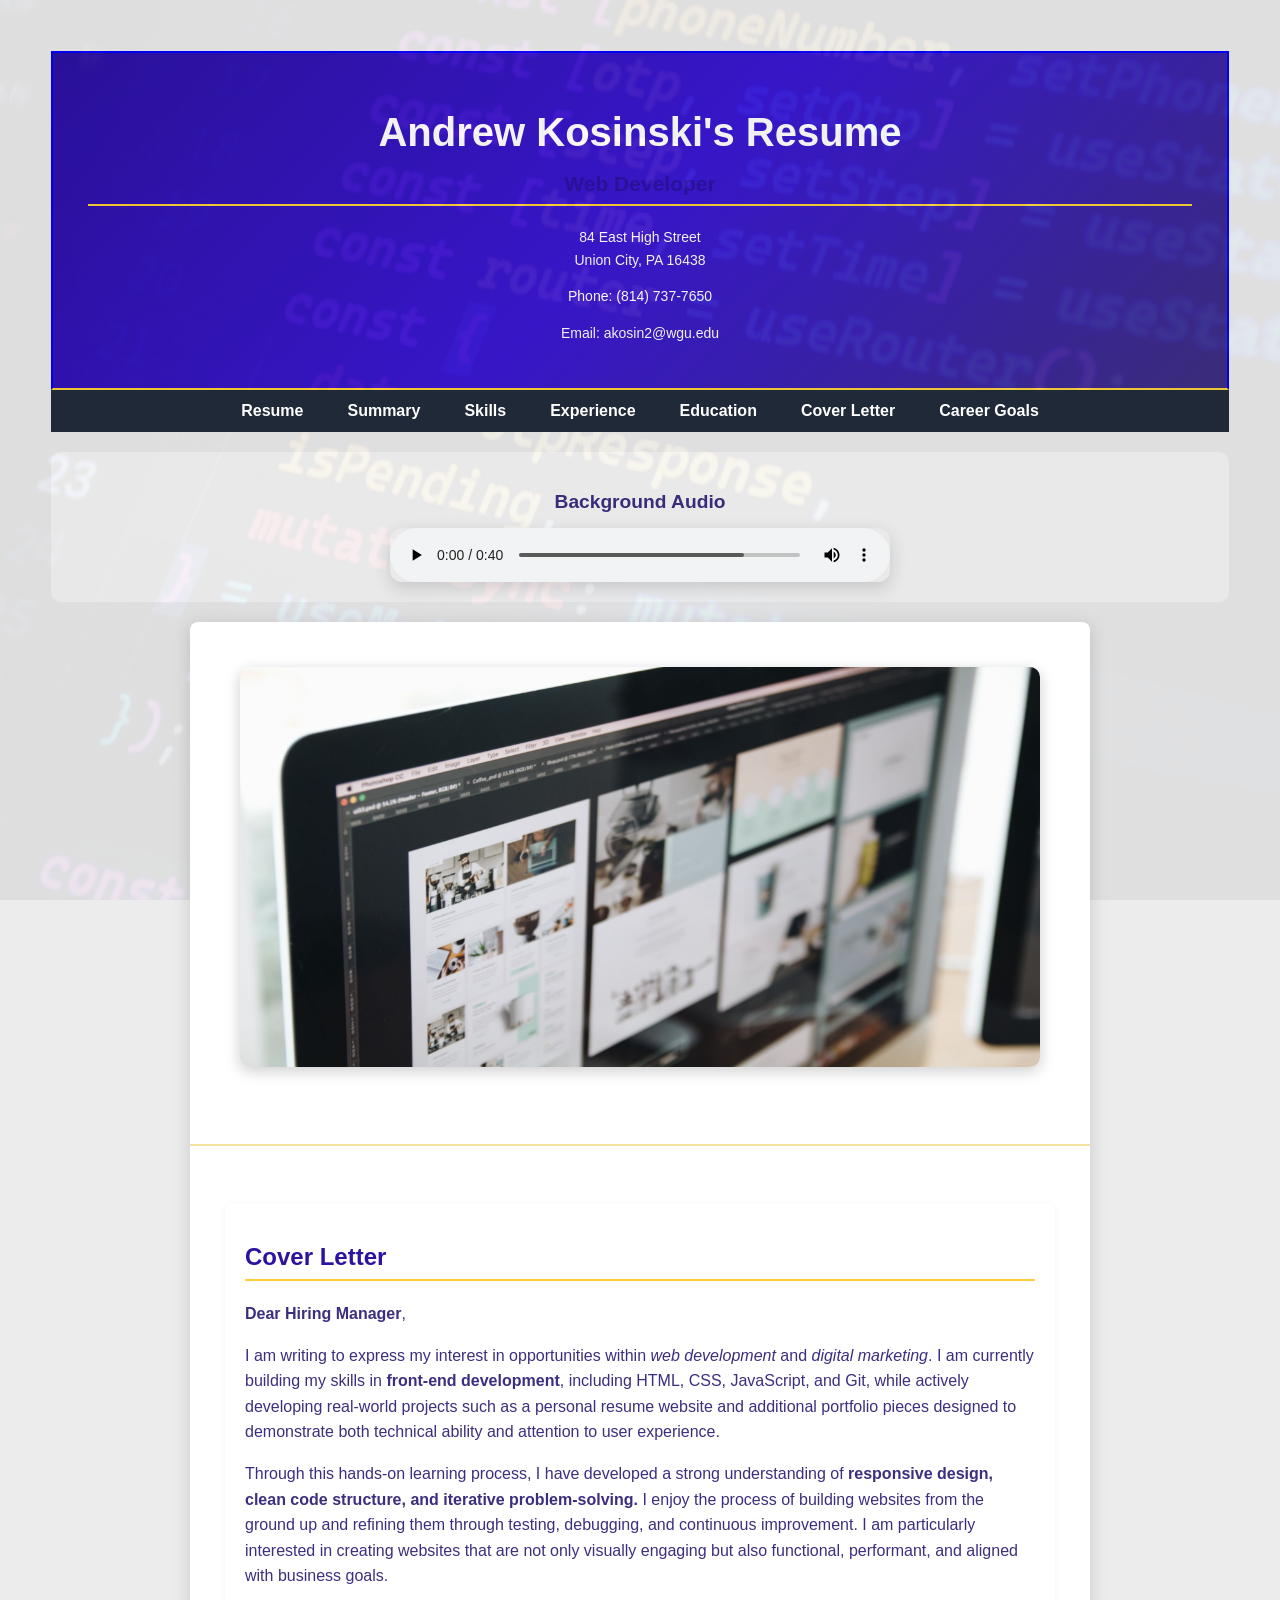
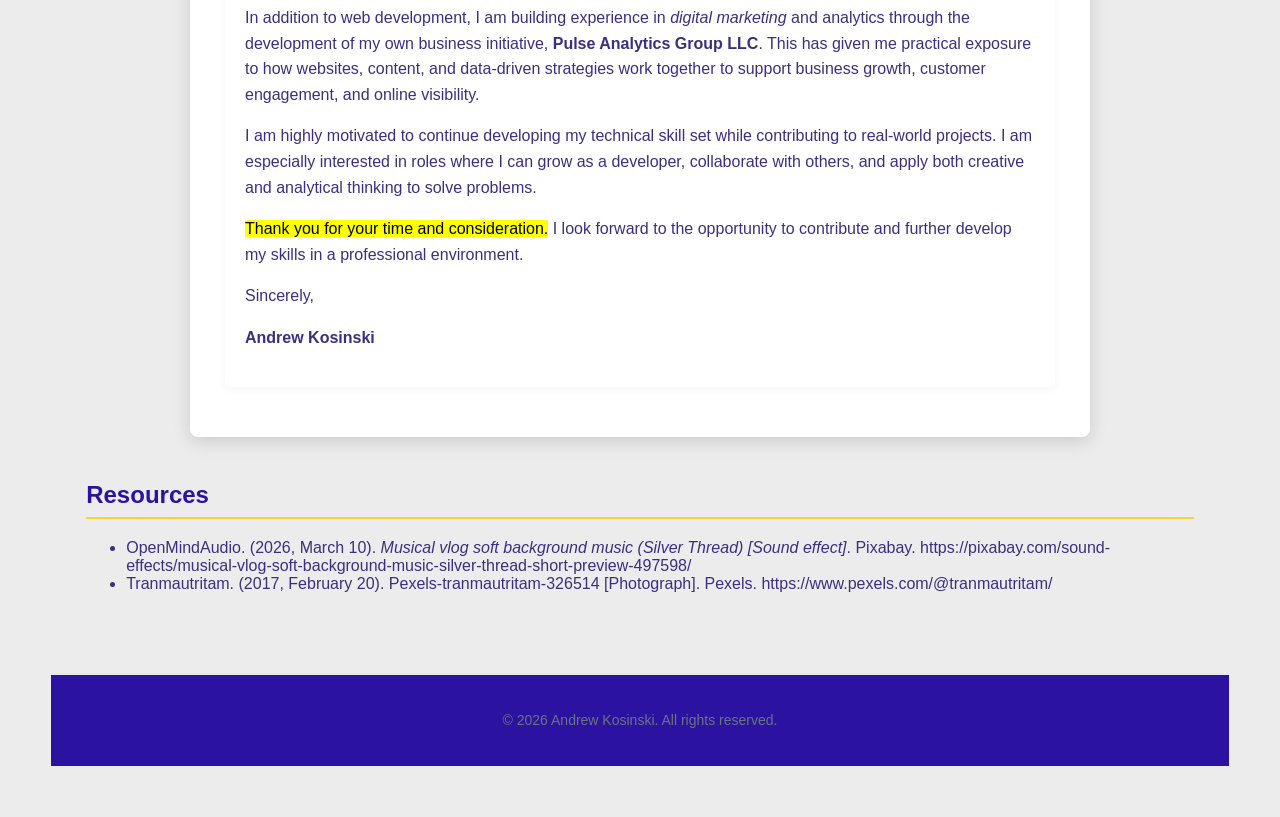
<file: cover-letter.html>
<!DOCTYPE html>
<html lang="en">
<head>
    <meta charset="UTF-8">
    <meta name="viewport" content="width=device-width, initial-scale=1.0">
    <link rel="stylesheet" href="css/style.css">
    <title>Andrew Kosinski - Cover Letter</title>
</head>
<body>
    <header>
        <div class="header-center">
                <h1>Andrew Kosinski's Resume</h1>
                <h2><span>Web Developer</span></h2>
                <p>84 East High Street<br> Union City, PA 16438</p>
                <p>Phone: (814) 737-7650</p>
                <p>Email: akosin2@wgu.edu</p>   
        </div>
    </header>
        <nav class="navbar">
            <ul class="nav-links">
                <li><a href="resume.html">Resume</a></li>
                <li><a href="resume.html#professionalsummary">Summary</a></li>
                <li><a href="resume.html#skills">Skills</a></li>
                <li><a href="resume.html#experience">Experience</a></li>
                <li><a href="resume.html#education">Education</a></li>
                <li><a href="cover-letter.html">Cover Letter</a></li>
                <li><a href="career-goals.html">Career Goals</a></li>
            </ul>
        </nav>

        <section class="audio-section">
            <h3>Background Audio</h3>
                <audio controls loop>
                    <source src="audio/openmindaudio-vlog-soft-background-music-silver-thread-short-preview-497598.mp3" type="audio/mpeg">
                </audio>
        </section>

        <main class="page-container">
            <section class="cover-hero">
                <img src="images\pexels-tranmautritam-326514.jpg" alt="Professional workspace image">
            </section>
            <hr>
            <section>
                <article>
                    <h2>Cover Letter</h2>

                        <p><strong>Dear Hiring Manager</strong>,</p>

                        <p>I am writing to express my interest in opportunities within <em>web development</em> and <em>digital marketing</em>. I am currently building my skills in <strong>front-end development</strong>, including HTML, CSS, JavaScript, and Git, while actively developing real-world projects such as a personal resume website and additional portfolio pieces designed to demonstrate both technical ability and attention to user experience.</p>

                        <p>Through this hands-on learning process, I have developed a strong understanding of <strong>responsive design, clean code structure, and iterative problem-solving.</strong> I enjoy the process of building websites from the ground up and refining them through testing, debugging, and continuous improvement. I am particularly interested in creating websites that are not only visually engaging but also functional, performant, and aligned with business goals.</p>

                        <p>In addition to web development, I am building experience in <em>digital marketing</em> and analytics through the development of my own business initiative, <strong>Pulse Analytics Group LLC</strong>. This has given me practical exposure to how websites, content, and data-driven strategies work together to support business growth, customer engagement, and online visibility.</p>

                        <p>I am highly motivated to continue developing my technical skill set while contributing to real-world projects. I am especially interested in roles where I can grow as a developer, collaborate with others, and apply both creative and analytical thinking to solve problems.</p>

                        <p><mark>Thank you for your time and consideration.</mark> I look forward to the opportunity to contribute and further develop my skills in a professional environment.</p>

                        <p>Sincerely,</p>

                        <p><strong>Andrew Kosinski</strong></p>

                </article>
            </section>
        </main>
            <section class="resources">
                <h2>Resources</h2>

                    <ul>
                        <li>OpenMindAudio. (2026, March 10). <em>Musical vlog soft background music (Silver Thread) [Sound effect]</em>. Pixabay.
                            https://pixabay.com/sound-effects/musical-vlog-soft-background-music-silver-thread-short-preview-497598/
                        </li>
                        <li>Tranmautritam. (2017, February 20). Pexels-tranmautritam-326514 [Photograph]. Pexels. https://www.pexels.com/@tranmautritam/</li>
                        
                    </ul>
            </section>    
    <footer class="site-footer">
        <p>&copy; 2026 Andrew Kosinski. All rights reserved.</p>
    </footer>

</body>
</html>
</file>
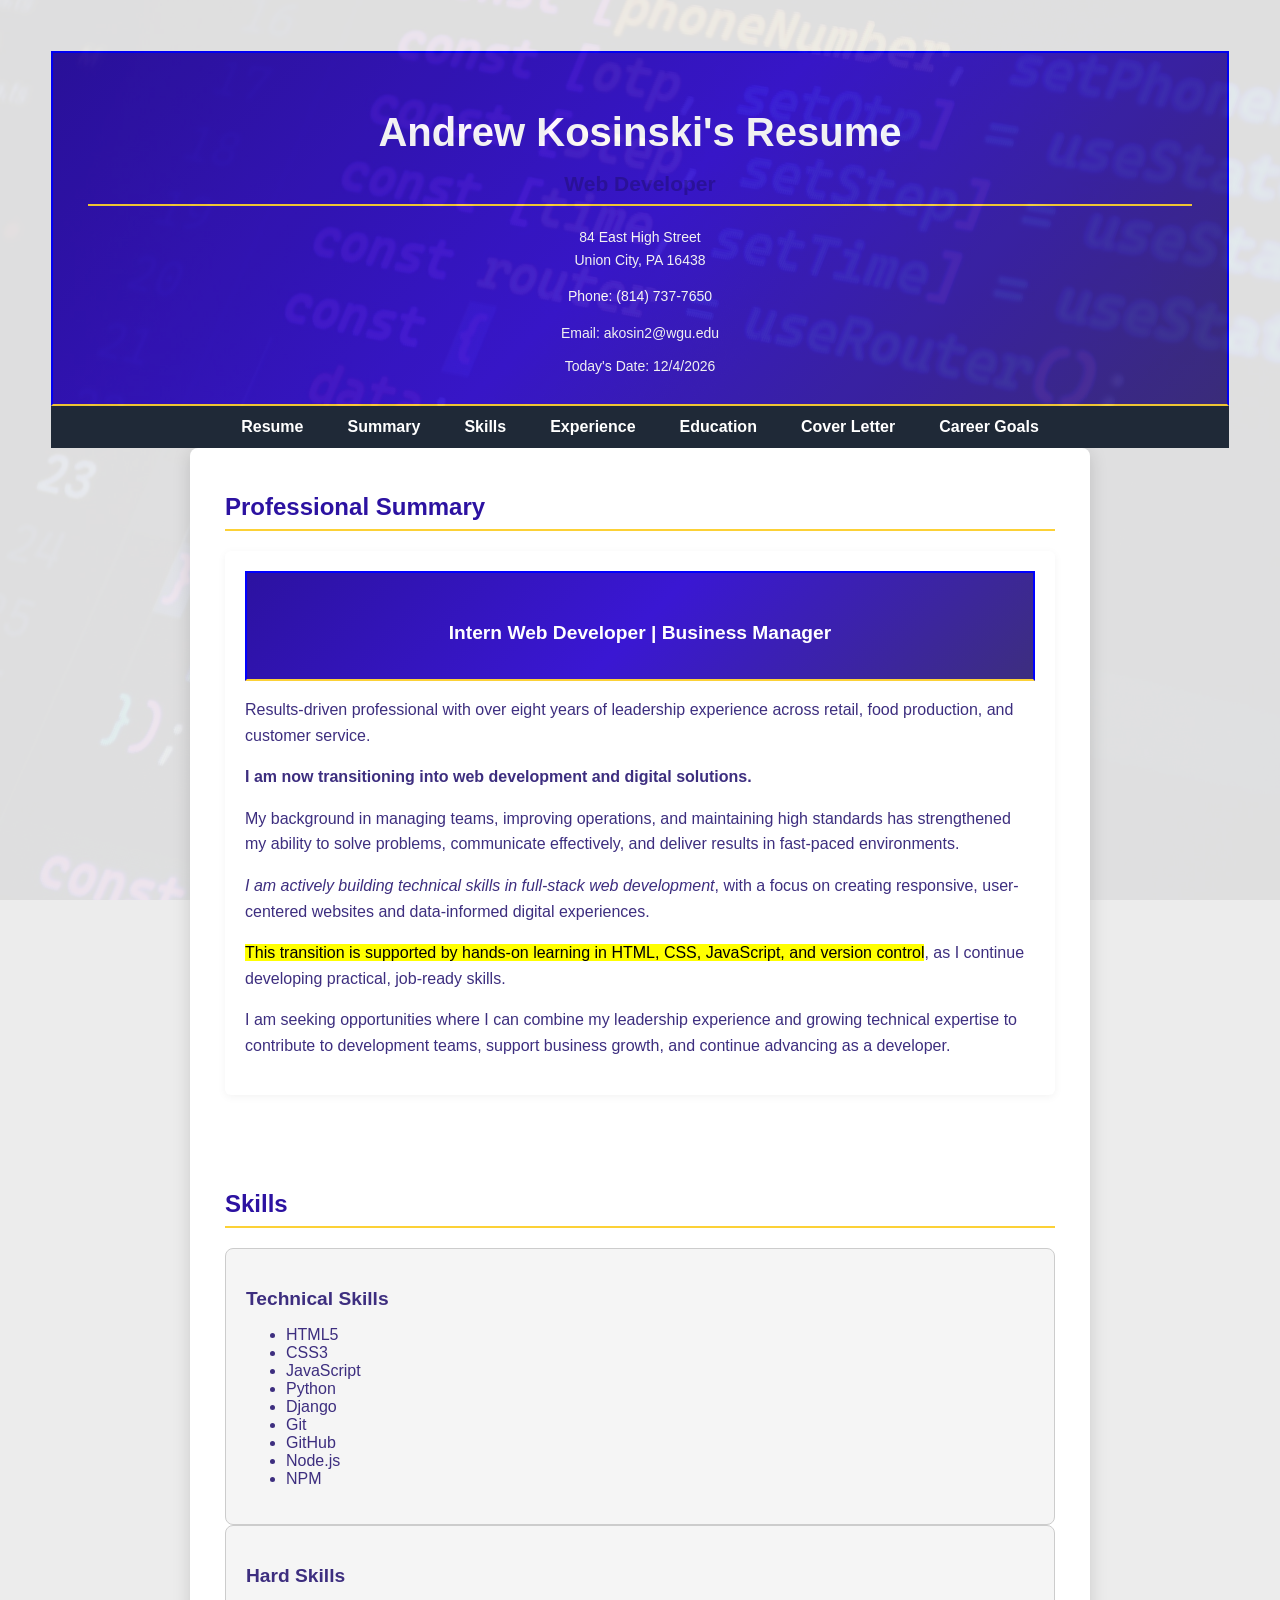
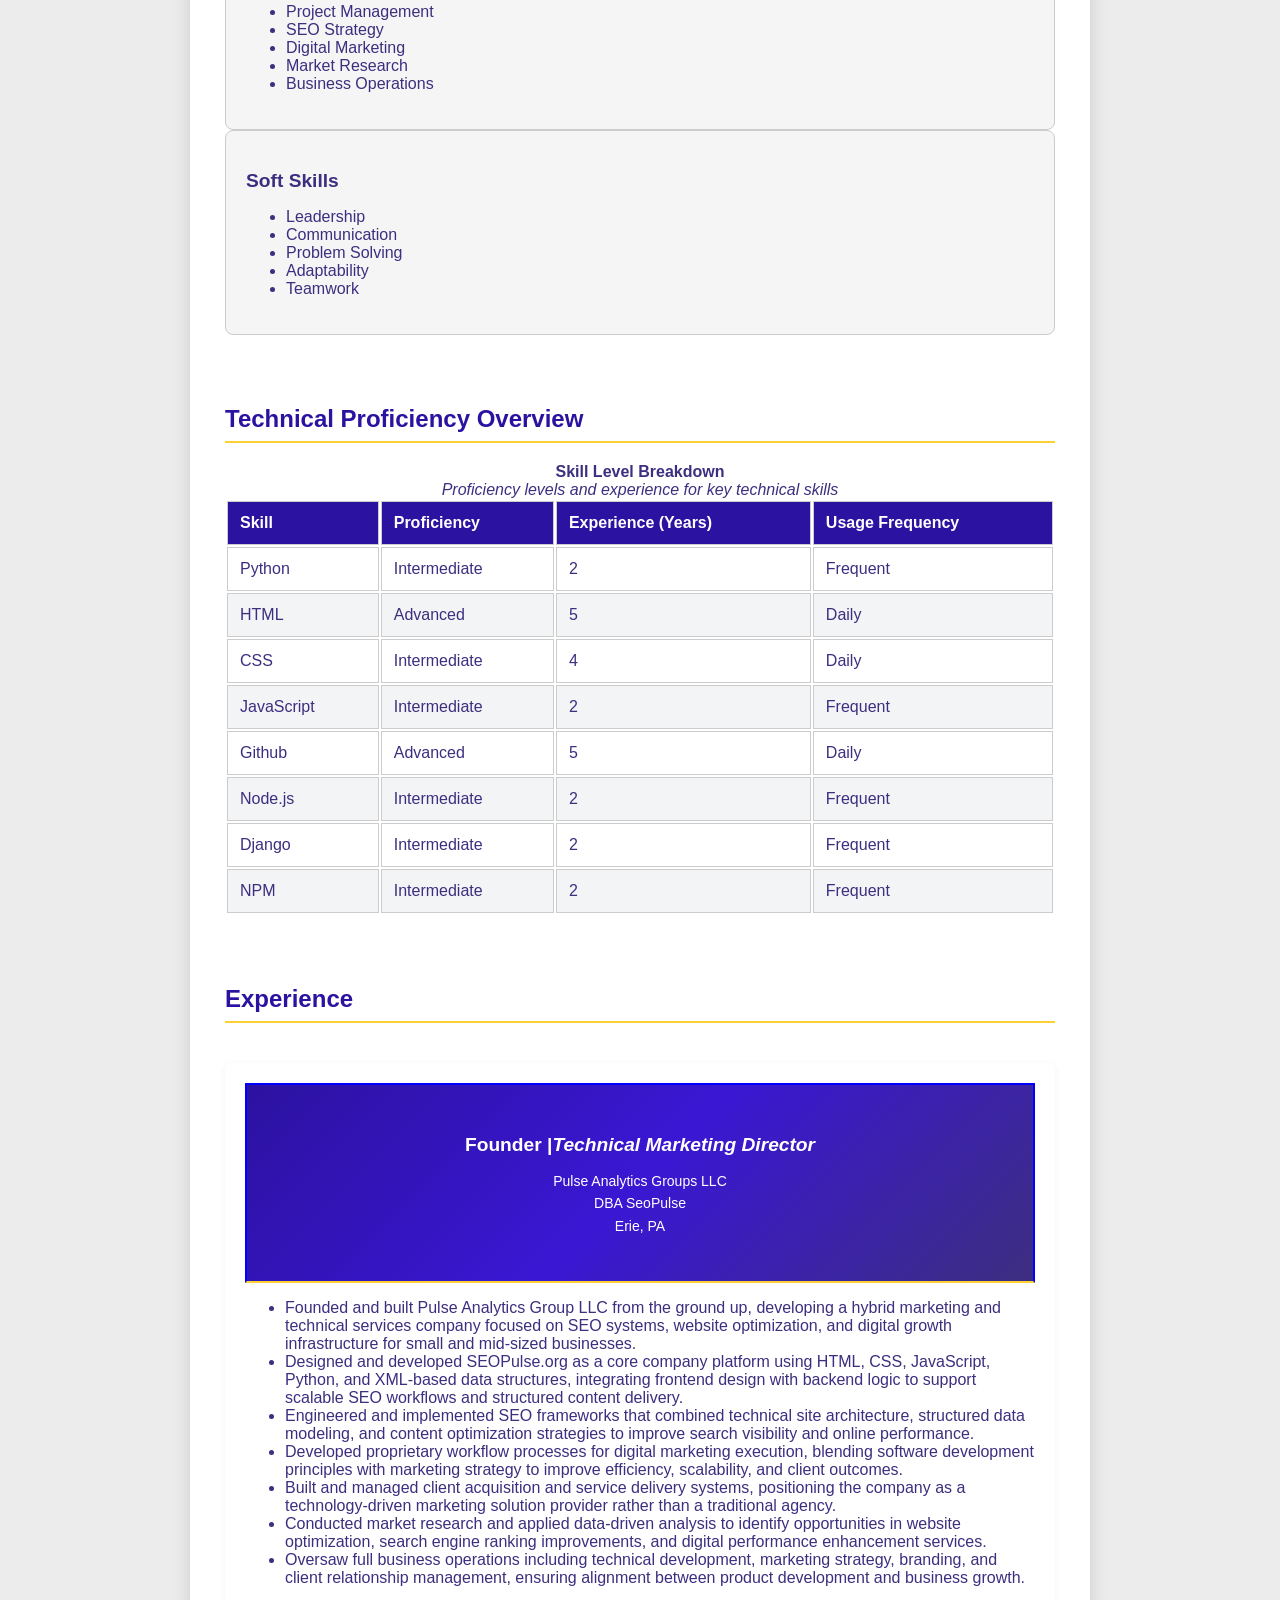
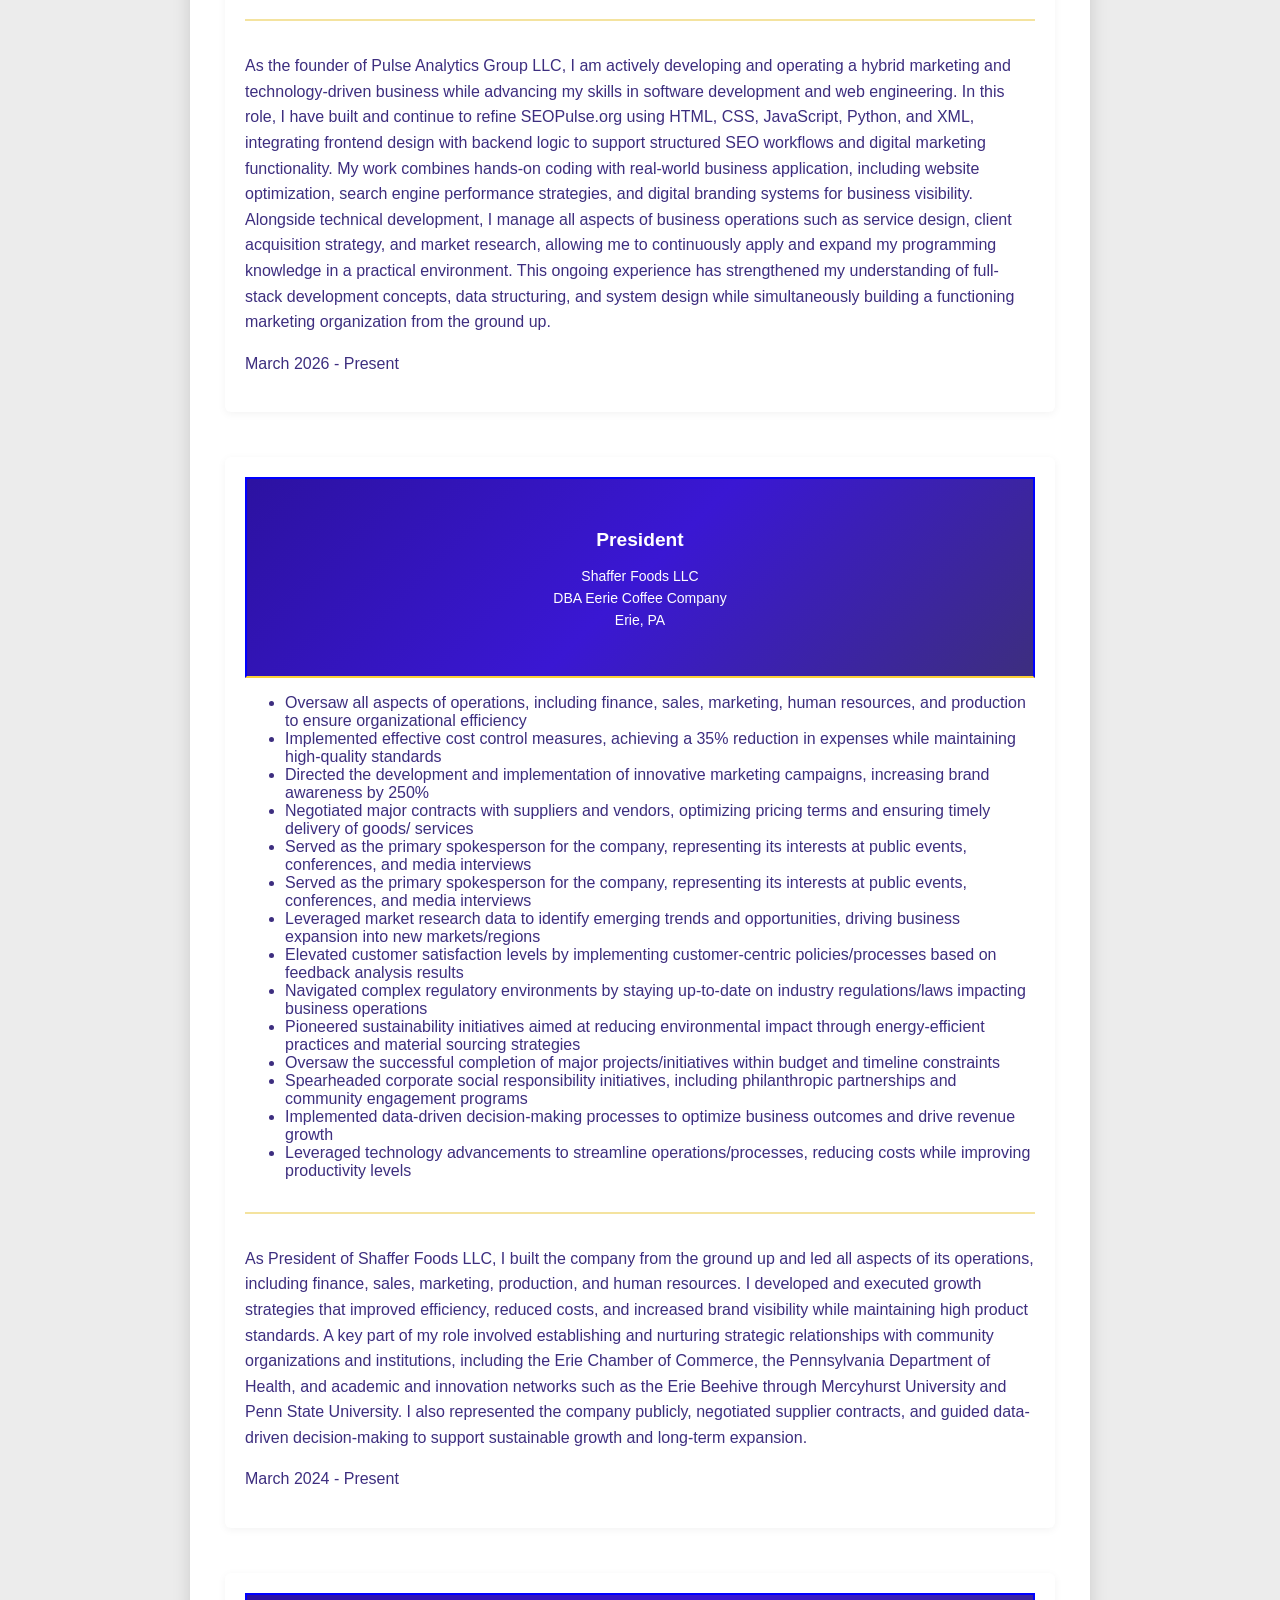
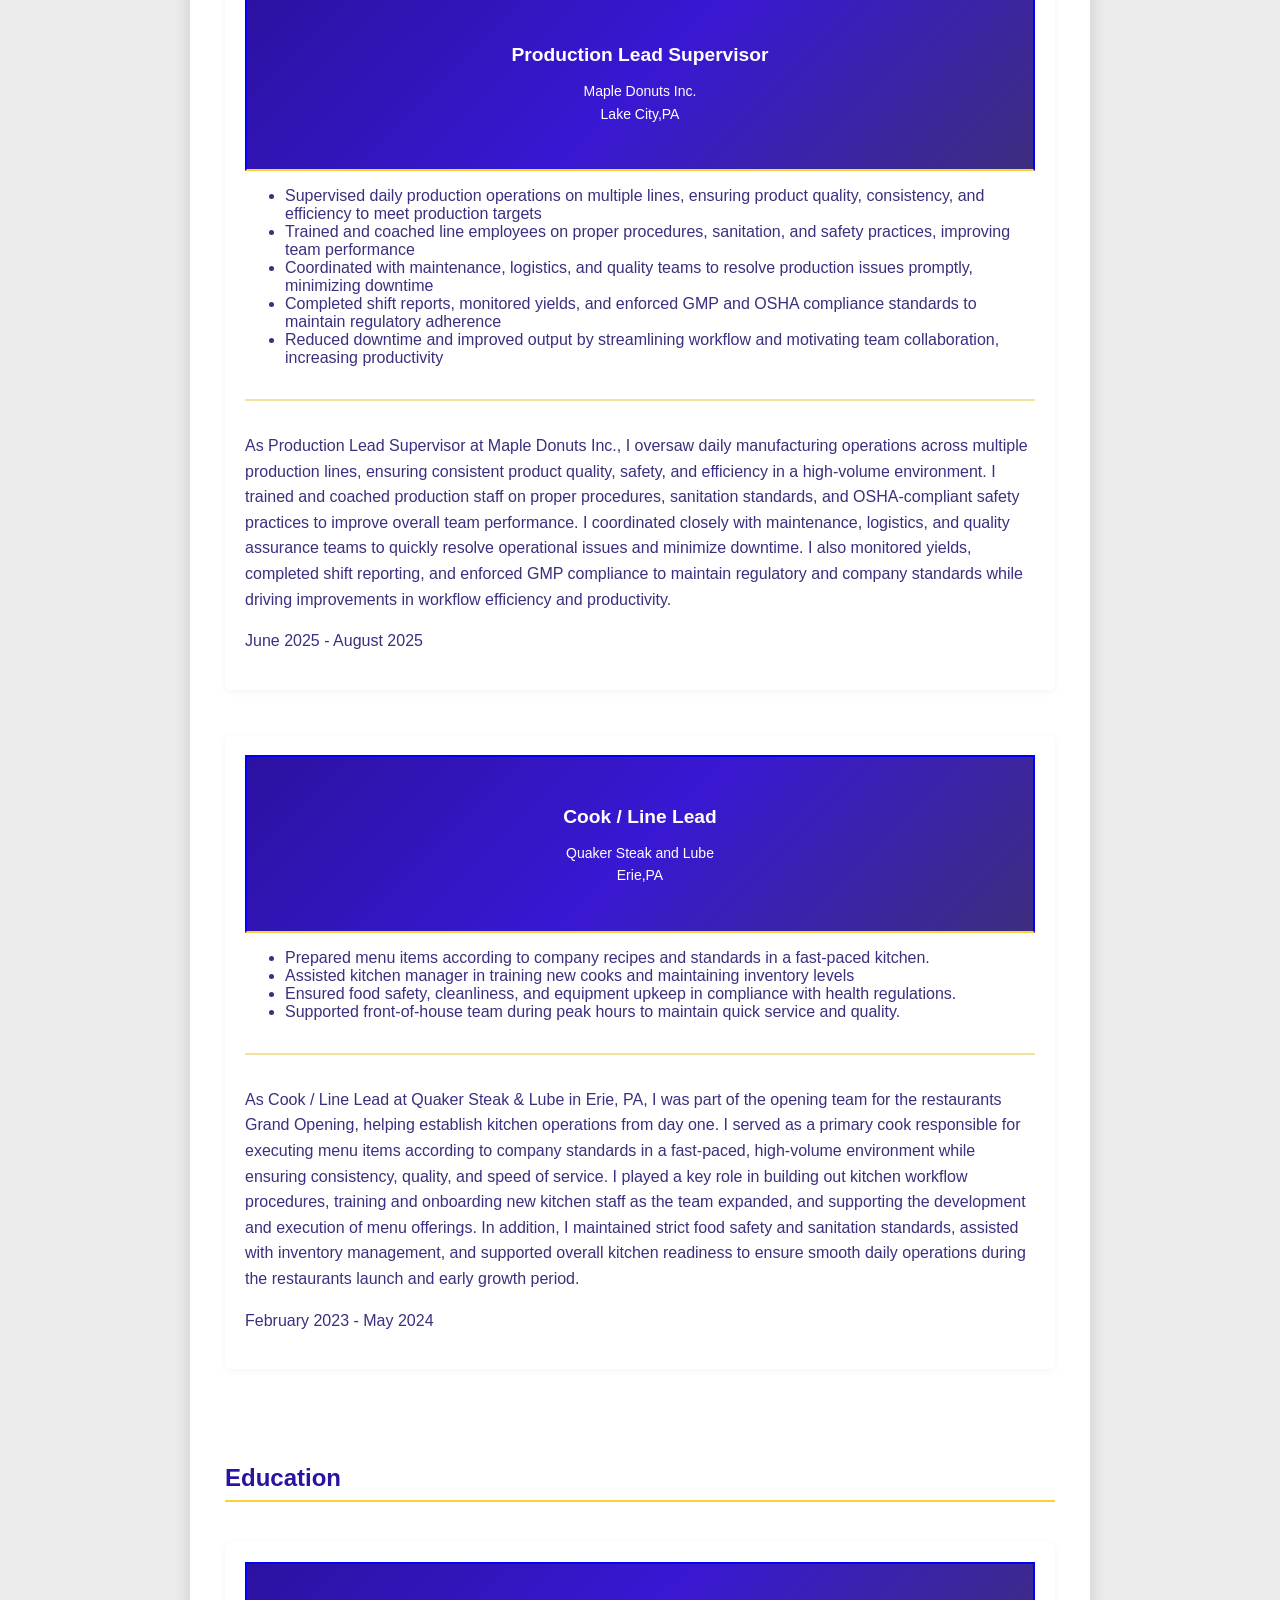
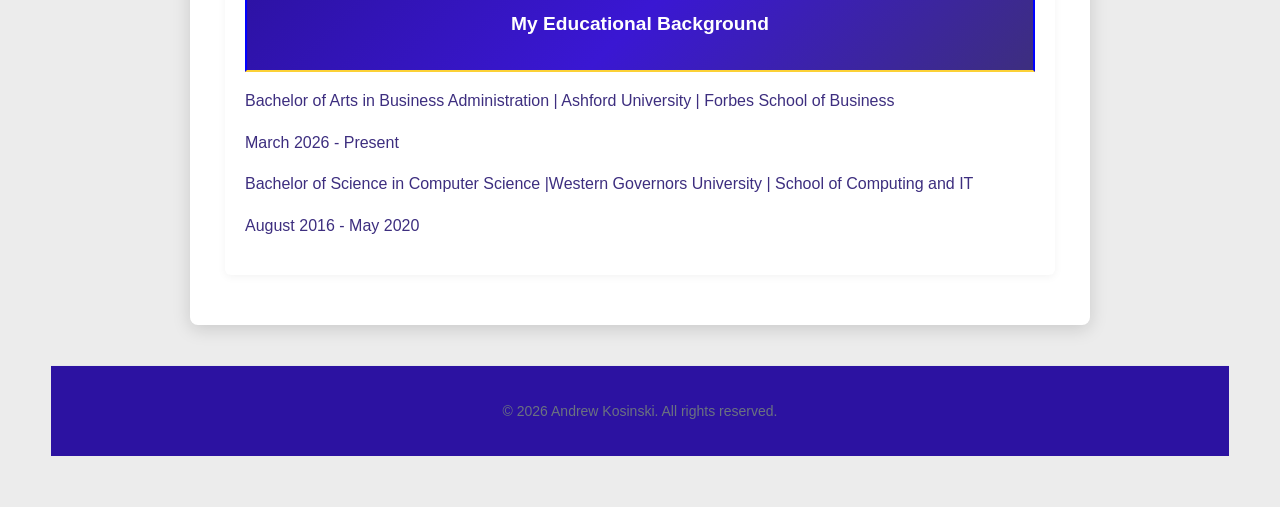
<file: resume.html>
<!DOCTYPE html>
<html lang="en">
<head>
    <meta charset="UTF-8">
    <meta name="viewport" content="width=device-width, initial-scale=1.0">
    <link rel="stylesheet" href="css/style.css">
    <title>Andrew Kosinski - Resume</title>
</head>
<body>

    <header>
                           
        <div class="header-center">
                <h1>Andrew Kosinski's Resume</h1>
                <h2><span>Web Developer</span></h2>
                <p>84 East High Street<br> Union City, PA 16438</p>
                <p>Phone: (814) 737-7650</p>
                <p>Email: akosin2@wgu.edu</p>
                <div id="current-date"></div>   
        </div>
    </header>
    <nav class="navbar">
        <ul class="nav-links">
            <li><a href="resume.html">Resume</a></li>
            <li><a href="#professionalsummary">Summary</a></li>
            <li><a href="#skills">Skills</a></li>
            <li><a href="#experience">Experience</a></li>
            <li><a href="#education">Education</a></li>
            <li><a href="cover-letter.html">Cover Letter</a></li>
            <li><a href="career-goals.html">Career Goals</a></li>
        </ul>
    </nav>
    <main class="page-container">
          
        <section id="professionalsummary">
            <h2>Professional Summary</h2>
            <article>
                <header>
                    <h3>Intern Web Developer | Business Manager</h3>
                </header>
                    <p>Results-driven professional with over eight years of leadership experience across retail, food production, and customer service.</p>
                    <p><strong>I am now transitioning into web development and digital solutions.</strong></p>
                    <p>My background in managing teams, improving operations, and maintaining high standards has strengthened my ability to solve problems, communicate effectively, and deliver results in fast-paced environments.</p>
                    <p><em>I am actively building technical skills in full-stack web development</em>, with a focus on creating responsive, user-centered websites and data-informed digital experiences.</p>
                    <p><mark>This transition is supported by hands-on learning in HTML, CSS, JavaScript, and version control</mark>, as I continue developing practical, job-ready skills.</p>
                    <p>I am seeking opportunities where I can combine my leadership experience and growing technical expertise to contribute to development teams, support business growth, and continue advancing as a developer.</p>
            </article>
        </section>
                    <!--Skills Section includes div class with requied ul-->
        <section id="skills">
            <h2><span>Skills</span></h2>
        <div class="skill-wrapper">
            <div class="skill-category">
                <h3><span>Technical Skills</span></h3>
                    <ul>
                        <li>HTML5</li>
                        <li>CSS3</li>
                        <li>JavaScript</li>
                        <li>Python</li>
                        <li>Django</li>
                        <li>Git</li>
                        <li>GitHub</li>
                        <li>Node.js</li>
                        <li>NPM</li>
                    </ul>
        </div>
        <div class="skill-category">
            <h3><span>Hard Skills</span></h3>
            <ul>
                <li>Project Management</li>
                <li>SEO Strategy</li>
                <li>Digital Marketing</li>
                <li>Market Research</li>
                <li>Business Operations</li>
            </ul>
        </div>
        <div class="skill-category">
            <h3><span>Soft Skills</span></h3>
            <ul>
                <li>Leadership</li>
                <li>Communication</li>
                <li>Problem Solving</li>
                <li>Adaptability</li>
                <li>Teamwork</li>
            </ul>
        </div>
        </div>
        </section>  
        
        <section id="skillstable">
            <h2>Technical Proficiency Overview</h2>
             <table class="skills-table">
                <caption>
                    <strong>Skill Level Breakdown</strong><br>
                    <em>Proficiency levels and experience for key technical skills</em>
                </caption>
                <thead>
                    <tr>
                        <th>Skill</th>
                        <th>Proficiency</th>
                        <th>Experience (Years)</th>
                        <th>Usage Frequency</th>
                    </tr>
                </thead>                
                <tbody>
                 <tr>
                    <td class="cell">Python</td>
                    <td class="cell">Intermediate</td>
                    <td class="cell">2</td>
                    <td class="cell">Frequent</td>
                </tr>
                <tr>
                    <td class="cell">HTML</td>
                    <td class="cell">Advanced</td>
                    <td class="cell">5</td>
                    <td class="cell">Daily</td>
                </tr>
                <tr>
                    <td class="cell">CSS</td>
                    <td class="cell">Intermediate</td>
                    <td class="cell">4</td>
                    <td class="cell">Daily</td>
                </tr>
                <tr>
                    <td class="cell">JavaScript</td>
                    <td class="cell">Intermediate</td>
                    <td class="cell">2</td>
                    <td class="cell">Frequent</td>
                </tr>
                <tr>
                    <td class="cell">Github</td>
                    <td class="cell">Advanced</td>
                    <td class="cell">5</td>
                    <td class="cell">Daily</td>
                </tr>
                <tr>
                    <td class="cell">Node.js</td>
                    <td class="cell">Intermediate</td>
                    <td class="cell">2</td>   
                    <td class="cell">Frequent</td>
                </tr>
                <tr>
                    <td class="cell">Django</td>
                    <td class="cell">Intermediate</td>
                    <td class="cell">2</td>
                    <td class="cell">Frequent</td>
                </tr>
                <tr>
                    <td class="cell">NPM</td>
                    <td class="cell">Intermediate</td>
                    <td class="cell">2</td>
                    <td class="cell">Frequent</td>
                </tr>
                </table>
        </section>
                    <!-- Expereince and Education sections are placeholders for now. I will fill them in with actual content later. I just wanted to get the structure of the resume in place first. -->
        <section id="experience">
            <h2>Experience</h2>
            <article>
                <header>
                    <h3>Founder |<em>Technical Marketing Director</em></h3>
                    <p>Pulse Analytics Groups LLC<br>DBA SeoPulse<br>Erie, PA</p>
                </header>
                    <ul>
                        <li>Founded and built Pulse Analytics Group LLC from the ground up, developing a hybrid marketing and technical services company focused on SEO systems, website optimization, and digital growth infrastructure for small and mid-sized businesses.</li>
                        <li>Designed and developed SEOPulse.org as a core company platform using HTML, CSS, JavaScript, Python, and XML-based data structures, integrating frontend design with backend logic to support scalable SEO workflows and structured content delivery.</li>
                        <li>Engineered and implemented SEO frameworks that combined technical site architecture, structured data modeling, and content optimization strategies to improve search visibility and online performance.</li>
                        <li>Developed proprietary workflow processes for digital marketing execution, blending software development principles with marketing strategy to improve efficiency, scalability, and client outcomes.</li>
                        <li>Built and managed client acquisition and service delivery systems, positioning the company as a technology-driven marketing solution provider rather than a traditional agency.</li>
                        <li>Conducted market research and applied data-driven analysis to identify opportunities in website optimization, search engine ranking improvements, and digital performance enhancement services.</li>
                        <li>Oversaw full business operations including technical development, marketing strategy, branding, and client relationship management, ensuring alignment between product development and business growth.</li>
                    </ul>
                    <hr>
                <p>As the founder of Pulse Analytics Group LLC, I am actively developing and operating a hybrid marketing and technology-driven business while advancing my skills in software development and web engineering. In this role, I have built and continue to refine SEOPulse.org using HTML, CSS, JavaScript, Python, and XML, integrating frontend design with backend logic to support structured SEO workflows and digital marketing functionality. My work combines hands-on coding with real-world business application, including website optimization, search engine performance strategies, and digital branding systems for business visibility. Alongside technical development, I manage all aspects of business operations such as service design, client acquisition strategy, and market research, allowing me to continuously apply and expand my programming knowledge in a practical environment. This ongoing experience has strengthened my understanding of full-stack development concepts, data structuring, and system design while simultaneously building a functioning marketing organization from the ground up.</p>
                <p class="date">March 2026 - Present</p>
                        
            </article>
            
            <article>
                <header>
                    <h3><span>President</span></h3>
                    <p>Shaffer Foods LLC<br>DBA Eerie Coffee Company<br>Erie, PA</p>
                </header>
                    <ul>
                        <li>Oversaw all aspects of operations, including finance, sales, marketing, human resources, and production to ensure
                        organizational efficiency</li>
                        <li>Implemented effective cost control measures, achieving a 35% reduction in expenses while maintaining high-quality
                        standards</li>
                        <li>Directed the development and implementation of innovative marketing campaigns, increasing brand awareness by
                        250%</li>
                        <li> Negotiated major contracts with suppliers and vendors, optimizing pricing terms and ensuring timely delivery of goods/
                        services</li>
                        <li>Served as the primary spokesperson for the company, representing its interests at public events, conferences, and
                        media interviews</li>
                        <li> Served as the primary spokesperson for the company, representing its interests at public events, conferences, and
                        media interviews</li>
                        <li> Leveraged market research data to identify emerging trends and opportunities, driving business expansion into new
                        markets/regions</li>
                        <li> Elevated customer satisfaction levels by implementing customer-centric policies/processes based on feedback analysis
                        results</li>
                        <li> Navigated complex regulatory environments by staying up-to-date on industry regulations/laws impacting business
                        operations</li>
                        <li> Pioneered sustainability initiatives aimed at reducing environmental impact through energy-efficient practices and
                        material sourcing strategies</li>
                        <li>Oversaw the successful completion of major projects/initiatives within budget and timeline constraints</li>
                        <li>Spearheaded corporate social responsibility initiatives, including philanthropic partnerships and community
                        engagement programs</li>
                        <li>Implemented data-driven decision-making processes to optimize business outcomes and drive revenue growth</li>
                        <li> Leveraged technology advancements to streamline operations/processes, reducing costs while improving productivity
                        levels</li>
                    </ul>
                    <hr>
                <p>As President of Shaffer Foods LLC, I built the company from the ground up and led all aspects of its operations, including finance, sales, marketing, production, and human resources. I developed and executed growth strategies that improved efficiency, reduced costs, and increased brand visibility while maintaining high product standards. A key part of my role involved establishing and nurturing strategic relationships with community organizations and institutions, including the Erie Chamber of Commerce, the Pennsylvania Department of Health, and academic and innovation networks such as the Erie Beehive through Mercyhurst University and Penn State University. I also represented the company publicly, negotiated supplier contracts, and guided data-driven decision-making to support sustainable growth and long-term expansion.</p>
                <p class="date">March 2024 - Present</p>
            </article>
            
            <article>
                <header>
                    <h3><span>Production Lead Supervisor</span></h3>
                    <p>Maple Donuts Inc.<br>Lake City,PA</p>
                </header>
                    <ul>
                        <li> Supervised daily production operations on multiple lines, ensuring product quality, consistency, and efficiency to meet
                        production targets</li>
                        <li>Trained and coached line employees on proper procedures, sanitation, and safety practices, improving team
                        performance</li>
                        <li> Coordinated with maintenance, logistics, and quality teams to resolve production issues promptly, minimizing downtime</li>
                        <li>Completed shift reports, monitored yields, and enforced GMP and OSHA compliance standards to maintain regulatory
                        adherence</li>
                        <li>Reduced downtime and improved output by streamlining workflow and motivating team collaboration, increasing
                        productivity</li>
                    </ul>
                    <hr>
                <p>As Production Lead Supervisor at Maple Donuts Inc., I oversaw daily manufacturing operations across multiple production lines, ensuring consistent product quality, safety, and efficiency in a high-volume environment. I trained and coached production staff on proper procedures, sanitation standards, and OSHA-compliant safety practices to improve overall team performance. I coordinated closely with maintenance, logistics, and quality assurance teams to quickly resolve operational issues and minimize downtime. I also monitored yields, completed shift reporting, and enforced GMP compliance to maintain regulatory and company standards while driving improvements in workflow efficiency and productivity.</p>
                <p class="date">June 2025 - August 2025</p>
            </article>
            
            <article>
                <header>
                <h3><span>Cook / Line Lead</span></h3>
                <p>Quaker Steak and Lube<br>Erie,PA</p>
                </header>
                    <ul>
                        <li>Prepared menu items according to company recipes and standards in a fast-paced kitchen.</li>
                        <li>Assisted kitchen manager in training new cooks and maintaining inventory levels</li>
                        <li> Ensured food safety, cleanliness, and equipment upkeep in compliance with health regulations.</li>
                        <li>Supported front-of-house team during peak hours to maintain quick service and quality.</li>
                    </ul>
                    <hr>
                <p>As Cook / Line Lead at Quaker Steak & Lube in Erie, PA, I was part of the opening team for the restaurants Grand Opening, helping establish kitchen operations from day one. I served as a primary cook responsible for executing menu items according to company standards in a fast-paced, high-volume environment while ensuring consistency, quality, and speed of service. I played a key role in building out kitchen workflow procedures, training and onboarding new kitchen staff as the team expanded, and supporting the development and execution of menu offerings. In addition, I maintained strict food safety and sanitation standards, assisted with inventory management, and supported overall kitchen readiness to ensure smooth daily operations during the restaurants launch and early growth period.</p>
                <p class="date">February 2023 - May 2024</p>
                
            </article>

        </section>
                <!-- Education section is a placeholder for now. I will fill it in with actual content later. I just wanted to get the structure of the resume in place first. -->   
        <section id="education">
            <h2>Education</h2>
            <article>
                <header>
                    <h3>My Educational Background</h3>
                </header>
                <p>Bachelor of Arts in Business Administration | Ashford University | Forbes School of Business</p>
                <p class="date">March 2026 - Present</p>
                <p>Bachelor of Science in Computer Science |Western Governors University | School of Computing and IT</p>
                <p class="date">August 2016 - May 2020</p> 
            </article>        
        </section>
    </main>

    <footer class="site-footer">
        <p>&copy; 2026 Andrew Kosinski. All rights reserved.</p>
    </footer>
    <script>
    const date = new Date();

    document.getElementById("current-date").textContent =
        "Today's Date: " + date.toLocaleDateString();

    console.log("The Resume page loaded successfully.");
    </script> 
</body>
</html>
</file>
<file: css/style.css>
:root {
    --primary-color: #2C12A1; 
    --secondary-color: #FCD136;
    --accent-color: #F4E39F;
    --complementary-color: #3A17D3;
    --contrast-color: #3d2e7f;
}

/* Global styling */
* {
    box-sizing: border-box;
}

/* Body */
body {
    font-family: Arial, Helvetica, sans-serif;
    background: #ececec;
    color: var(--contrast-color);
    margin: 0;
    padding: 4vw;
    position: relative;
}

/* Background overlay */
body::before {
    content: "";
    position: fixed;
    inset: 0;
    background-image: url("../images/pexels-peaky-29445973.jpg");
    background-size: cover;
    background-position: center;
    background-repeat: no-repeat;
    opacity: 0.06;
    z-index: 0;
    pointer-events: none;
}

/* HR */
hr {
    border: none;
    height: 2px;
    width: 100%;
    background-color: #F4E39F;
    margin: 2rem 0;
}

/* Page container */
.page-container {
    max-width: 900px;
    width: 100%;
    margin: auto;
    background: white;
    border-radius: 8px;
    box-shadow: 0 4px 18px rgba(0,0,0,.15);
    overflow: hidden;
    position: relative;
    z-index: 1;
}

/* Header */
header {
    border: 2px solid blue;
    margin-bottom: 0;
    background: linear-gradient(
        135deg,
        var(--primary-color),
        var(--complementary-color),
        var(--contrast-color)
    );
    color: white;
    padding: 30px 35px;
    border-bottom: 2px solid var(--secondary-color);
    text-align: center;
    font-size: 14px;
}

/* Navbar */
.navbar {
    position: sticky;
    top: 0;
    z-index: 1000;
    display: flex;
    justify-content: center;
    align-items: center;
    background-color: #1f2937;
    padding: 12px 0;
    width: 100%;
}

.nav-links {
    display: flex;
    list-style: none;
    justify-content: center;
    gap: 20px;
    margin: 0;
    padding: 0;
    align-items: center;
}

.navbar a {
    color: white;
    text-decoration: none;
    font-weight: bold;
    padding: 6px 12px;
    border-radius: 4px;
    transition: 0.2s ease;
}

.navbar a:hover {
    background-color: #3d2e7f;
}

/* Typography */
h1 {
    font-size: 2.5rem;
    margin-bottom: 5px;
}

h2 {
    color: var(--primary-color);
    border-bottom: 2px solid var(--secondary-color);
    padding-bottom: 8px;
    margin-bottom: 20px;
}

h3 {
    margin-bottom: 5px;
    font-size: 1.2rem;
}

p {
    line-height: 1.6;
}

/* Articles */
article {
    padding: 20px;
    margin-bottom: 25px;
    border-radius: 6px;
    background: #ffffff;
    box-shadow: 0 2px 8px rgba(0,0,0,0.05);
    transition: transform 0.2s ease, box-shadow 0.2s ease;
}

article:hover {
    transform: translateY(-2px);
    box-shadow: 0 6px 18px rgba(0,0,0,0.1);
}

/* Links */
a {
    color: var(--complementary-color);
    text-decoration: none;
}

a:hover {
    color: var(--secondary-color);
}

/* Hero image */
.cover-hero img {
    width: 100%;
    max-width: 800px;
    height: 400px;
    display: block;
    margin: 20px auto;
    border-radius: 10px;
    box-shadow: 0 4px 15px rgba(0,0,0,0.2);
}

/* Sections */
section {
    padding: 25px 35px;
    scroll-margin-top: 90px;
}

/* Flex groups */
#education, #experience {
    display: flex;
    flex-direction: column;
    gap: 20px;
}

/* Tables */
table {
    width: 100%;
    border-collapse: separate;
    margin-top: 20px;
}

th, td {
    border: 1px solid #ccc;
    padding: 12px;
    text-align: left;
}

th {
    background-color: var(--primary-color);
    color: white;
}

tr:nth-child(even) {
    background-color: #f3f4f6;
}

/* Video */
.video-container {
    width: 100%;
    display: flex;
    justify-content: center;
}

.video-container video {
    width: 100%;
    max-width: 700px;
    aspect-ratio: 16 / 9;
    border-radius: 12px;
    padding: 14px;
    background: #f5f5f5;
    box-shadow:
        inset 3px 3px 6px rgba(0,0,0,0.2),
        inset -3px -3px 6px rgba(255,255,255,0.8),
        4px 4px 12px rgba(0,0,0,0.15);
}

/* Audio */
audio {
    width: 100%;
    max-width: 500px;
    display: block;
    margin: 0 auto;
    border-radius: 12px;
    box-shadow: 0 6px 18px rgba(0, 0, 0, 0.15);
}

.audio-section {
    padding: 20px 0;
    display: flex;
    flex-direction: column;
    justify-content: center;
    align-items: center;
    background: rgba(255, 255, 255, 0.6);
    gap: 10px;
    border-radius: 10px;
    margin: 20px 0;
}

/* Skills */
.skill-category {
    flex: 1 1 260px;
    background-color: #f5f5f5;
    padding: 20px;
    border: 1px solid #ccc;
    border-radius: 8px;
    transition: transform 0.25s ease, box-shadow 0.25s ease;
}

.skill-category:hover {
    transform: translateY(-6px);
    box-shadow: 0 12px 28px rgba(0,0,0,0.18);
}

.skills-table tbody tr {
    transition: transform 0.2s ease, box-shadow 0.2s ease;
}

.skills-table tbody tr:hover {
    transform: translateY(-3px);
    box-shadow: 0 6px 14px rgba(0, 0, 0, 0.15);
}

/* Smooth scrolling */
html {
    scroll-behavior: smooth;
}

/* Form */
form {
    max-width: 600px;
    margin: 50px auto;
    padding: 30px;
    background: #ffffff;
    border-radius: 12px;
    box-shadow: 0 10px 30px rgba(0, 0, 0, 0.08);
}

/* Labels */
label {
    display: block;
    margin-bottom: 6px;
    font-weight: 600;
    color: #1f2937;
}

/* Inputs */
input[type="text"],
input[type="email"],
input[type="tel"],
textarea,
select {
    width: 100%;
    padding: 12px 14px;
    margin-bottom: 18px;
    border: 1px solid #d1d5db;
    border-radius: 8px;
    font-size: 14px;
    transition: all 0.2s ease-in-out;
    outline: none;
}

/* Focus */
input:focus,
textarea:focus,
select:focus {
    border-color: #1976D2;
    box-shadow: 0 0 0 3px rgba(25, 118, 210, 0.15);
}

/* Textarea */
textarea {
    resize: vertical;
    min-height: 120px;
}

/* Radio */
input[type="radio"] {
    margin-right: 6px;
    margin-left: 10px;
}

.radio-option {
    display: flex;
    align-items: center;
    gap: 8px;
    margin: 6px 0;
}

/* Select */
select {
    cursor: pointer;
}

/* Submit button */
button[type="submit"] {
    width: 100%;
    padding: 14px;
    background: #1976D2;
    color: white;
    font-size: 16px;
    font-weight: 600;
    border: none;
    border-radius: 8px;
    cursor: pointer;
    transition: all 0.2s ease-in-out;
}

button[type="submit"]:hover {
    background: #0f5bb5;
    transform: translateY(-1px);
}

button[type="submit"]:active {
    transform: translateY(0px);
}

/* Footer */
.site-footer {
    margin-top: 40px;
    padding: 20px;
    text-align: center;
    background-color: #2C12A1;
    border-top: 1px solid #e5e7eb;
    font-size: 14px;
    color: #6b7280;
}
</file>
